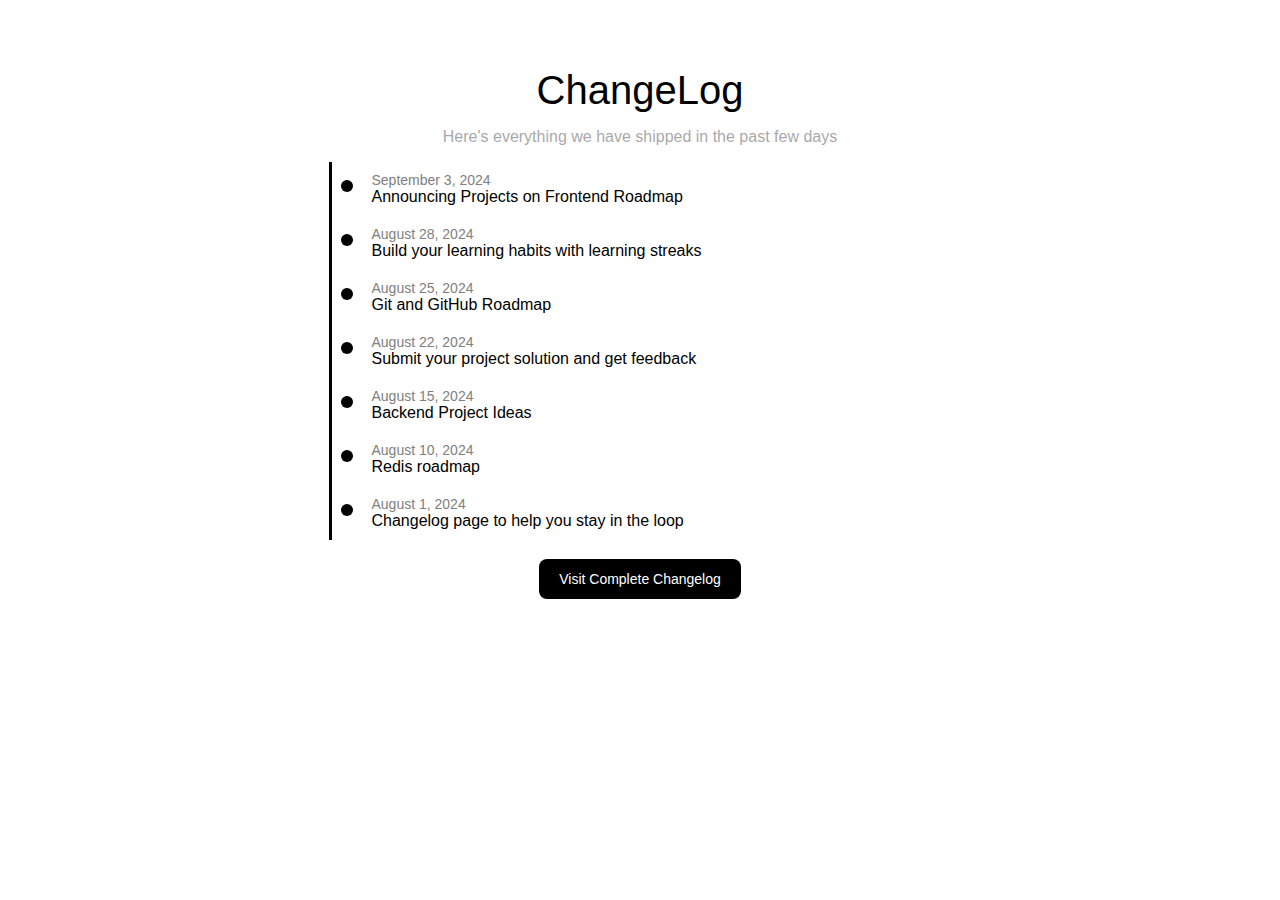
<file: changelog.html>
<!DOCTYPE html>
<html lang="en">
    <head>
        <meta charset="UTF-8">
        <title>ChangeLog</title>

        <style>
            .title {
                font-family: Arial;
                font-size: 40px;
                text-align: center;
                margin-bottom: 15px;
            }
            .subtitle{
                font-family: Arial;
                text-align: center;
                margin-top: 0;
                color:rgba(133, 133, 133, 0.729);
            }
            body {
      font-family: Arial, sans-serif;
      background-color: #fff;
      padding: 20px;
    }

    .timeline {
      position: relative;
      max-width: 600px;
      margin: 0 auto;
      padding-left: 20px;
      border-left: 3px solid #000;
    }

    .timeline-event {
      position: relative;
      padding: 10px 0 10px 20px;
    }

    .timeline-event::before {
      content: "";
      position: absolute;
      left: -11px;
      top: 18px;
      width: 12px;
      height: 12px;
      background-color: #000;
      border-radius: 50%;
      z-index: 1;
    }

    .event-date {
      color: grey;
      font-size: 14px;
    }

    .event-title {
      font-size: 16px;
      font-weight: 500;
      color: #000;
    }

    .button-container {
      text-align: center;
      margin-top: 30px;
    }

    .timeline-button {
      background-color: #000;
      color: #fff;
      padding: 12px 20px;
      text-decoration: none;
      border-radius: 8px;
      font-size: 14px;
      transition: background-color 0.3s;
    }

    .timeline-button:hover {
      background-color: #333;
    }
        </style>
    </head>
    <body>
        <p class="title">ChangeLog </p>
        <p class="subtitle"> Here's everything we have shipped in the past few days</p>

        <div class="timeline">
            <div class="timeline-event">
              <div class="event-date">September 3, 2024</div>
              <div class="event-title">Announcing Projects on Frontend Roadmap</div>
            </div>
            <div class="timeline-event">
              <div class="event-date">August 28, 2024</div>
              <div class="event-title">Build your learning habits with learning streaks</div>
            </div>
            <div class="timeline-event">
              <div class="event-date">August 25, 2024</div>
              <div class="event-title">Git and GitHub Roadmap</div>
            </div>
            <div class="timeline-event">
              <div class="event-date">August 22, 2024</div>
              <div class="event-title">Submit your project solution and get feedback</div>
            </div>
            <div class="timeline-event">
              <div class="event-date">August 15, 2024</div>
              <div class="event-title">Backend Project Ideas</div>
            </div>
            <div class="timeline-event">
              <div class="event-date">August 10, 2024</div>
              <div class="event-title">Redis roadmap</div>
            </div>
            <div class="timeline-event">
              <div class="event-date">August 1, 2024</div>
              <div class="event-title">Changelog page to help you stay in the loop</div>
            </div>
          </div>
        
          <div class="button-container">
            <a href="#" class="timeline-button">Visit Complete Changelog</a>
          </div>
          
    </body>
</html>
</file>
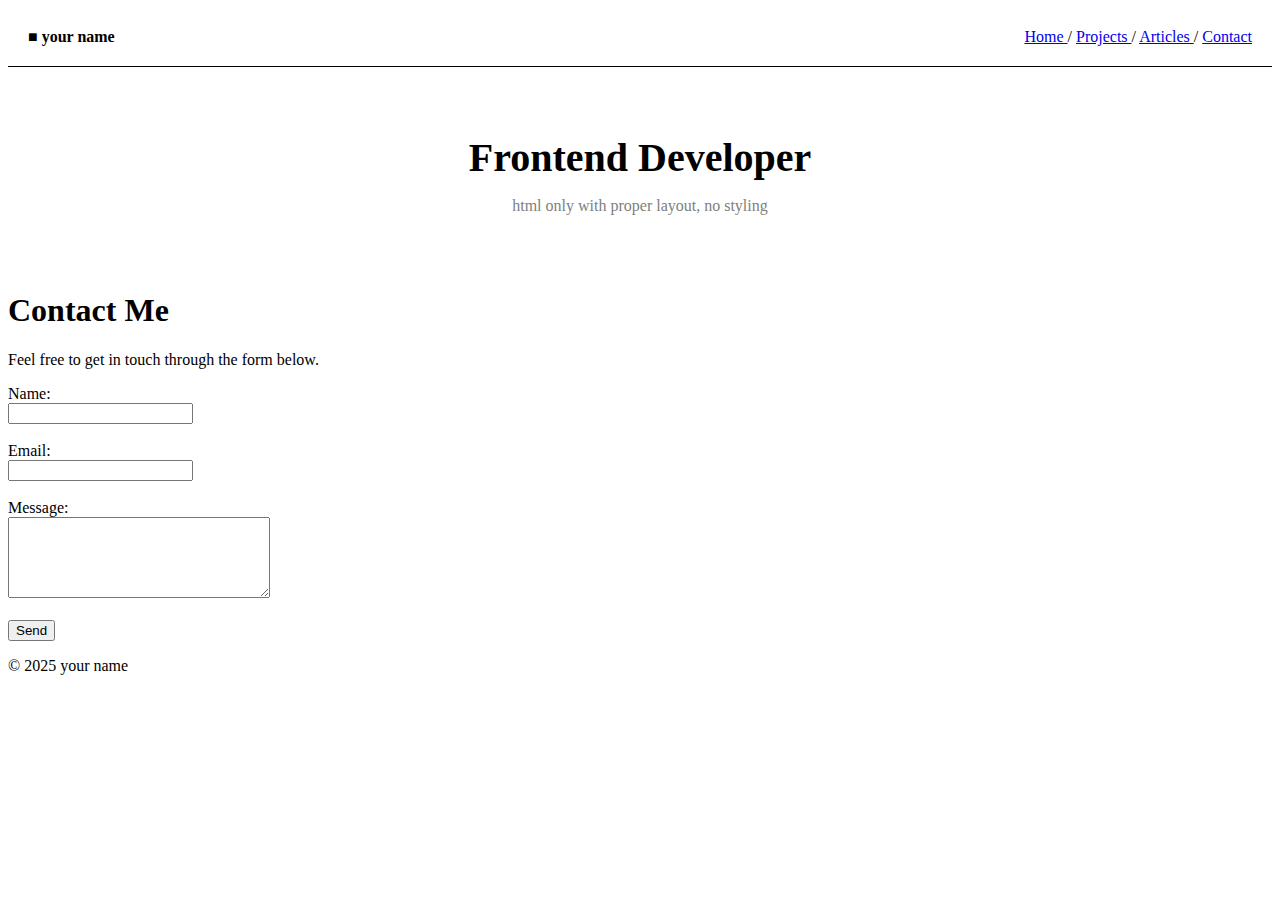
<file: contact.html>
<!DOCTYPE html>
<html lang="en">
<head>
  <meta charset="UTF-8" />
  <title>Contact | Frontend Developer</title>
</head>
<body>

    <header style="display: flex; justify-content: space-between; align-items: center; padding: 20px; border-bottom: 1px solid black;">
        <div><strong>■ your name</strong></div>
        <nav>
          <a href= "home.html">  Home </a> / <a href= "projects.html"> Projects </a> / <a href= "articles.html"> Articles </a> / <a href= "contact.html"> Contact </a>
        </nav>
      </header>
    
      <!-- Title Section -->
      <section style="text-align: center; padding: 40px 20px;">
        <h1 style="font-size: 2.5em; margin-bottom: 0;">Frontend Developer</h1>
        <p style="color: gray;">html only with proper layout, no styling</p>
      </section>

  <h1>Contact Me</h1>
  <p>Feel free to get in touch through the form below.</p>

  <form>
    <label for="name">Name:</label><br>
    <input type="text" id="name" name="name"><br><br>

    <label for="email">Email:</label><br>
    <input type="email" id="email" name="email"><br><br>

    <label for="message">Message:</label><br>
    <textarea id="message" name="message" rows="5" cols="30"></textarea><br><br>

    <input type="submit" value="Send">
  </form>

  <footer>
    <p>&copy; 2025 your name</p>
  </footer>

</body>
</html>
</file>
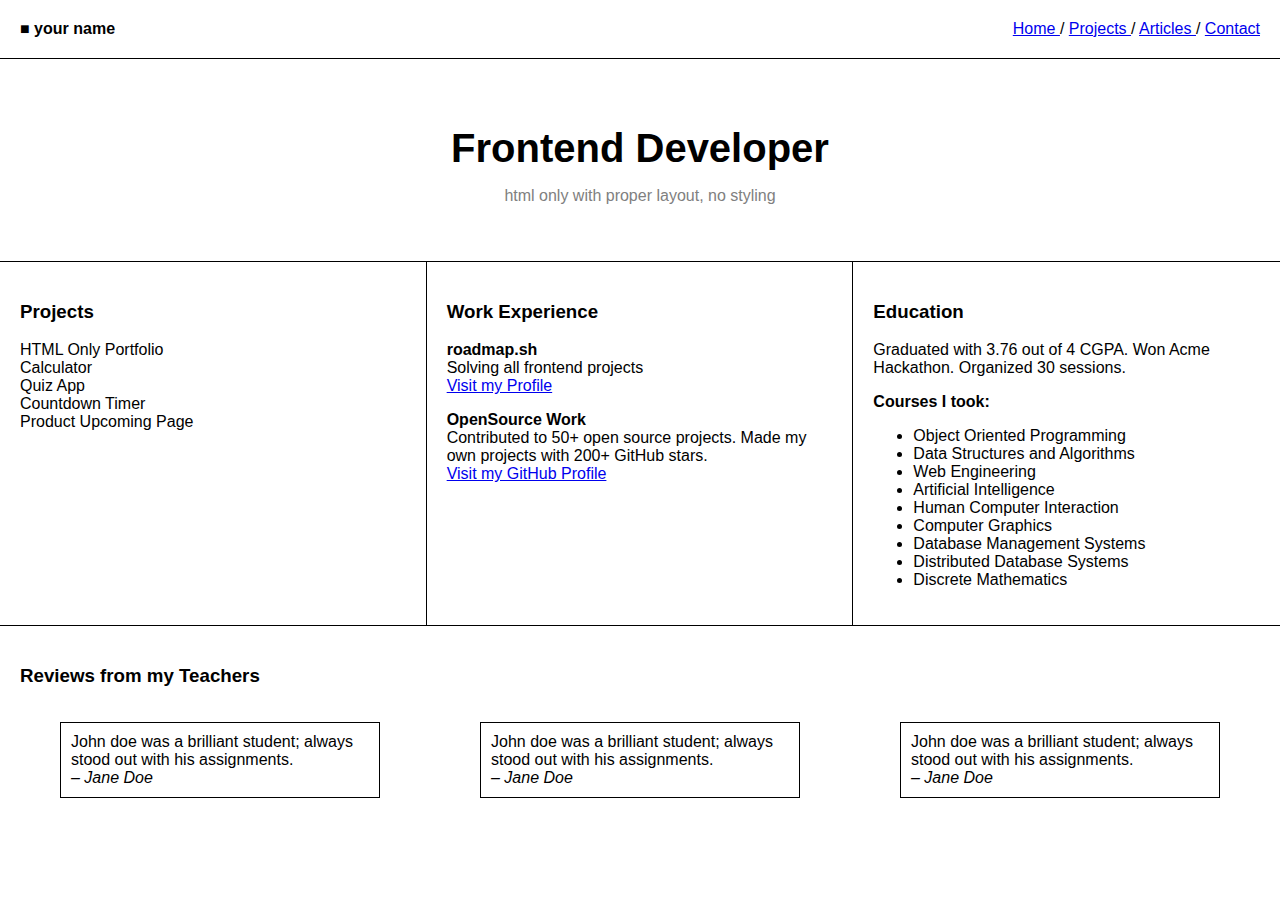
<file: home.html>
<!DOCTYPE html>
<html lang="en">
<head>
  <meta charset="UTF-8">
  <title>Frontend Developer Portfolio</title>
</head>
<body style="font-family: sans-serif; margin: 0; padding: 0;">

  <!-- Header -->
  <header style="display: flex; justify-content: space-between; align-items: center; padding: 20px; border-bottom: 1px solid black;">
    <div><strong>■ your name</strong></div>
    <nav>
      <a href= "home.html">  Home </a> / <a href= "projects.html"> Projects </a> / <a href= "articles.html"> Articles </a> / <a href= "contact.html"> Contact </a>
    </nav>
  </header>

  <!-- Title Section -->
  <section style="text-align: center; padding: 40px 20px;">
    <h1 style="font-size: 2.5em; margin-bottom: 0;">Frontend Developer</h1>
    <p style="color: gray;">html only with proper layout, no styling</p>
  </section>

  <!-- Main Grid -->
  <main style="display: grid; grid-template-columns: 1fr 1fr 1fr; border-top: 1px solid black; border-bottom: 1px solid black;">

    <!-- Projects -->
    <section style="border-right: 1px solid black; padding: 20px;">
      <h3>Projects</h3>
      <ul style="list-style-type: none; padding: 0;">
        <li>HTML Only Portfolio</li>
        <li>Calculator</li>
        <li>Quiz App</li>
        <li>Countdown Timer</li>
        <li>Product Upcoming Page</li>
      </ul>
    </section>

    <!-- Work Experience -->
    <section style="border-right: 1px solid black; padding: 20px;">
      <h3>Work Experience</h3>
      <p><strong>roadmap.sh</strong><br>Solving all frontend projects<br><a href="#">Visit my Profile</a></p>
      <p><strong>OpenSource Work</strong><br>Contributed to 50+ open source projects. Made my own projects with 200+ GitHub stars.<br><a href="#">Visit my GitHub Profile</a></p>
    </section>

    <!-- Education -->
    <section style="padding: 20px;">
      <h3>Education</h3>
      <p>Graduated with 3.76 out of 4 CGPA. Won Acme Hackathon. Organized 30 sessions.</p>
      <p><strong>Courses I took:</strong></p>
      <ul>
        <li>Object Oriented Programming</li>
        <li>Data Structures and Algorithms</li>
        <li>Web Engineering</li>
        <li>Artificial Intelligence</li>
        <li>Human Computer Interaction</li>
        <li>Computer Graphics</li>
        <li>Database Management Systems</li>
        <li>Distributed Database Systems</li>
        <li>Discrete Mathematics</li>
      </ul>
    </section>

  </main>

  <!-- Reviews -->
  <section style="padding: 20px;">
    <h3>Reviews from my Teachers</h3>
    <div style="display: flex; gap: 20px;">
      <blockquote style="border: 1px solid black; padding: 10px; flex: 1;">
        John doe was a brilliant student; always stood out with his assignments.<br><em>– Jane Doe</em>
      </blockquote>
      <blockquote style="border: 1px solid black; padding: 10px; flex: 1;">
        John doe was a brilliant student; always stood out with his assignments.<br><em>– Jane Doe</em>
      </blockquote>
      <blockquote style="border: 1px solid black; padding: 10px; flex: 1;">
        John doe was a brilliant student; always stood out with his assignments.<br><em>– Jane Doe</em>
      </blockquote>
    </div>
  </section>

</body>
</html>
</file>
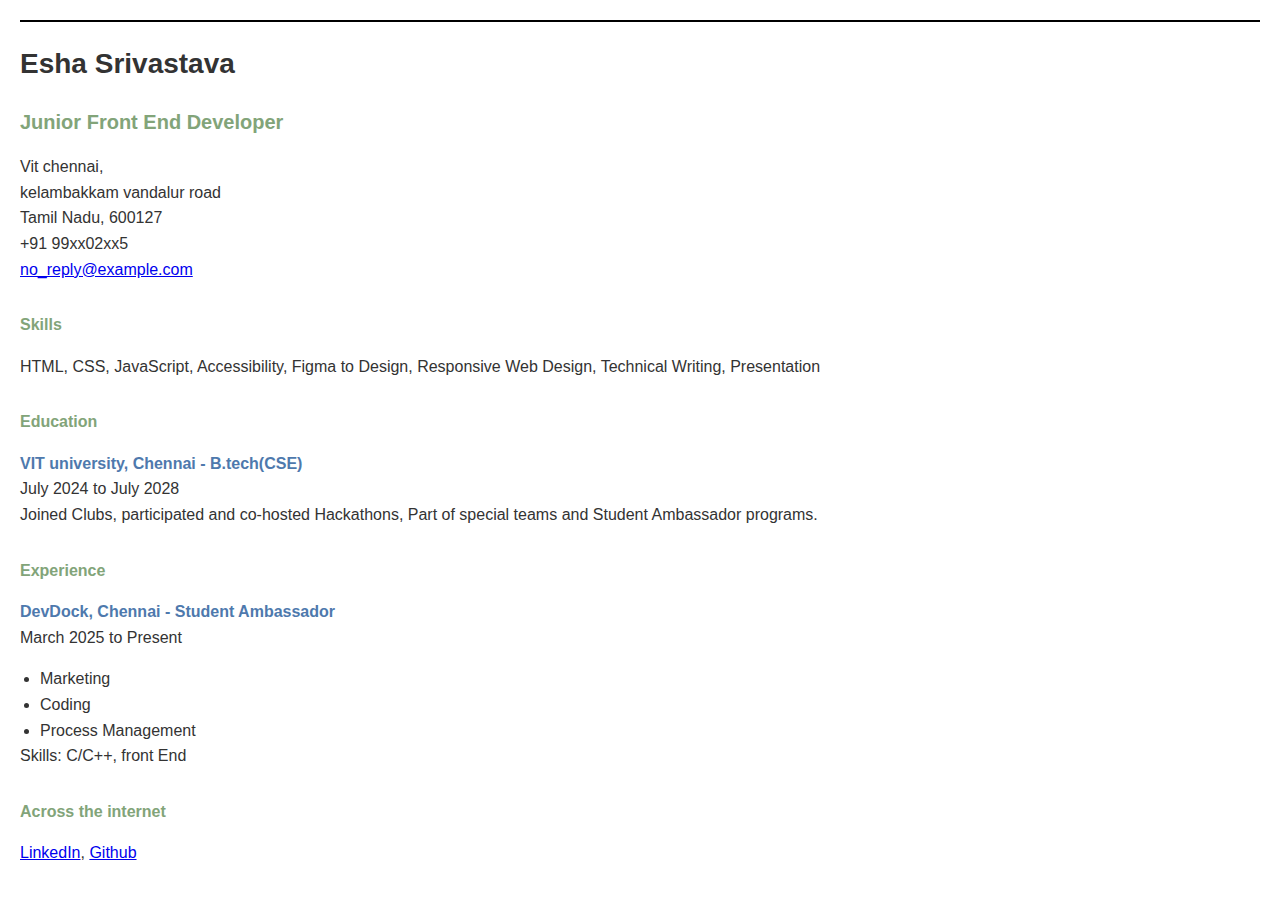
<file: page.html>
<!DOCTYPE html>
<html lang = "en">
    <head>
        <meta charset="UTF-8">
        <meta name="viewport" content="width=device-width, initial-scale=1">
        <title>One Page CV</title>
        <style>
            body {
                font-family: Arial, sans-serif;
                margin: 20px;
                line-height: 1.6;
                color: #333;
            }
            hr {
                border: none;
                border-top: 2px solid #000;
                margin-bottom: 20px;
            }
            h1 {
                font-size: 28px;
            }
            h2 {
                font-size: 20px;
                color: #82a479;
            }
            .section-title {
                color: #82a479;
                font-weight: bold;
                margin-top: 30px;
                margin-bottom: 10px;
            }
            .subheading{
                color: #4e79ad;
                font-weight: bold;
            }
            ul {
                margin: 0;
                padding-left: 20px;
            }

        </style>
    </head>
    <body>
        <hr>
        <h1> Esha Srivastava </h1>
        <h2> Junior Front End Developer</h2>

        <p> 
            Vit chennai,<br>  
            kelambakkam vandalur road<br>
            Tamil Nadu, 600127<br>
            +91 99xx02xx5<br>
            <a href="mailto:no_reply@example.com">no_reply@example.com</a>
        </p>

        <div class = "section-title">Skills</div>
        <p>HTML, CSS, JavaScript, Accessibility, Figma to Design, Responsive Web Design, Technical Writing, Presentation</p>

        <div class ="section-title">Education</div>
        <p>
            <span class="subheading">VIT university, Chennai - B.tech(CSE)</span><br>
            July 2024 to July 2028<br>
            Joined Clubs, participated and co-hosted Hackathons, Part of special teams and Student Ambassador programs.
        </p>

        <div class = "section-title">Experience</div>
        <p>
            <span class="subheading">DevDock, Chennai - Student Ambassador</span><br>
             March 2025 to Present
            <ul>
             <li>Marketing</li>
             <li>Coding</li>
            <li>Process Management</li>
            </ul>
            Skills: C/C++, front End
        </p>

        <div class ="section-title">Across the internet</div>
        <p>
            <a href="https://www.linkedin.com/in/pov3sha/"> LinkedIn</a>, 
            <a href="https://github.com/pov3sha"> Github</a>
        </p>
    </body>
</html>
</file>
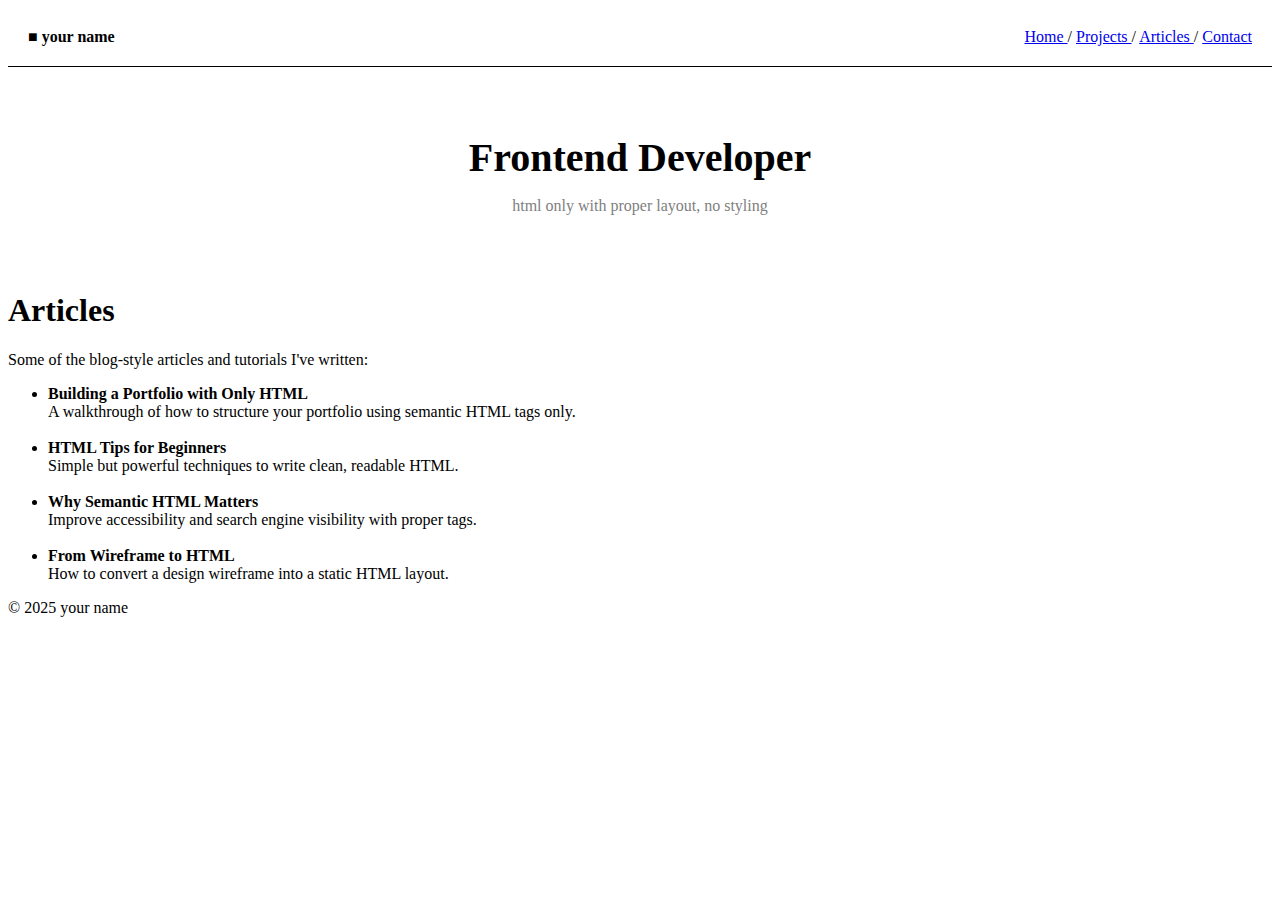
<file: HTMLPAGE/articles.html>
<!DOCTYPE html>
<html lang="en">
<head>
  <meta charset="UTF-8" />
  <title>Articles | Frontend Developer</title>
</head>
<body>

    <header style="display: flex; justify-content: space-between; align-items: center; padding: 20px; border-bottom: 1px solid black;">
        <div><strong>■ your name</strong></div>
        <nav>
          <a href= "home.html">  Home </a> / <a href= "projects.html"> Projects </a> / <a href= "articles.html"> Articles </a> / <a href= "contact.html"> Contact </a>
        </nav>
      </header>
    
      <!-- Title Section -->
      <section style="text-align: center; padding: 40px 20px;">
        <h1 style="font-size: 2.5em; margin-bottom: 0;">Frontend Developer</h1>
        <p style="color: gray;">html only with proper layout, no styling</p>
      </section>
  <h1>Articles</h1>
  <p>Some of the blog-style articles and tutorials I've written:</p>

  <ul>
    <li><strong>Building a Portfolio with Only HTML</strong><br>A walkthrough of how to structure your portfolio using semantic HTML tags only.</li>
    <br>
    <li><strong>HTML Tips for Beginners</strong><br>Simple but powerful techniques to write clean, readable HTML.</li>
    <br>
    <li><strong>Why Semantic HTML Matters</strong><br>Improve accessibility and search engine visibility with proper tags.</li>
    <br>
    <li><strong>From Wireframe to HTML</strong><br>How to convert a design wireframe into a static HTML layout.</li>
  </ul>

  <footer>
    <p>&copy; 2025 your name</p>
  </footer>

</body>
</html>
</file>
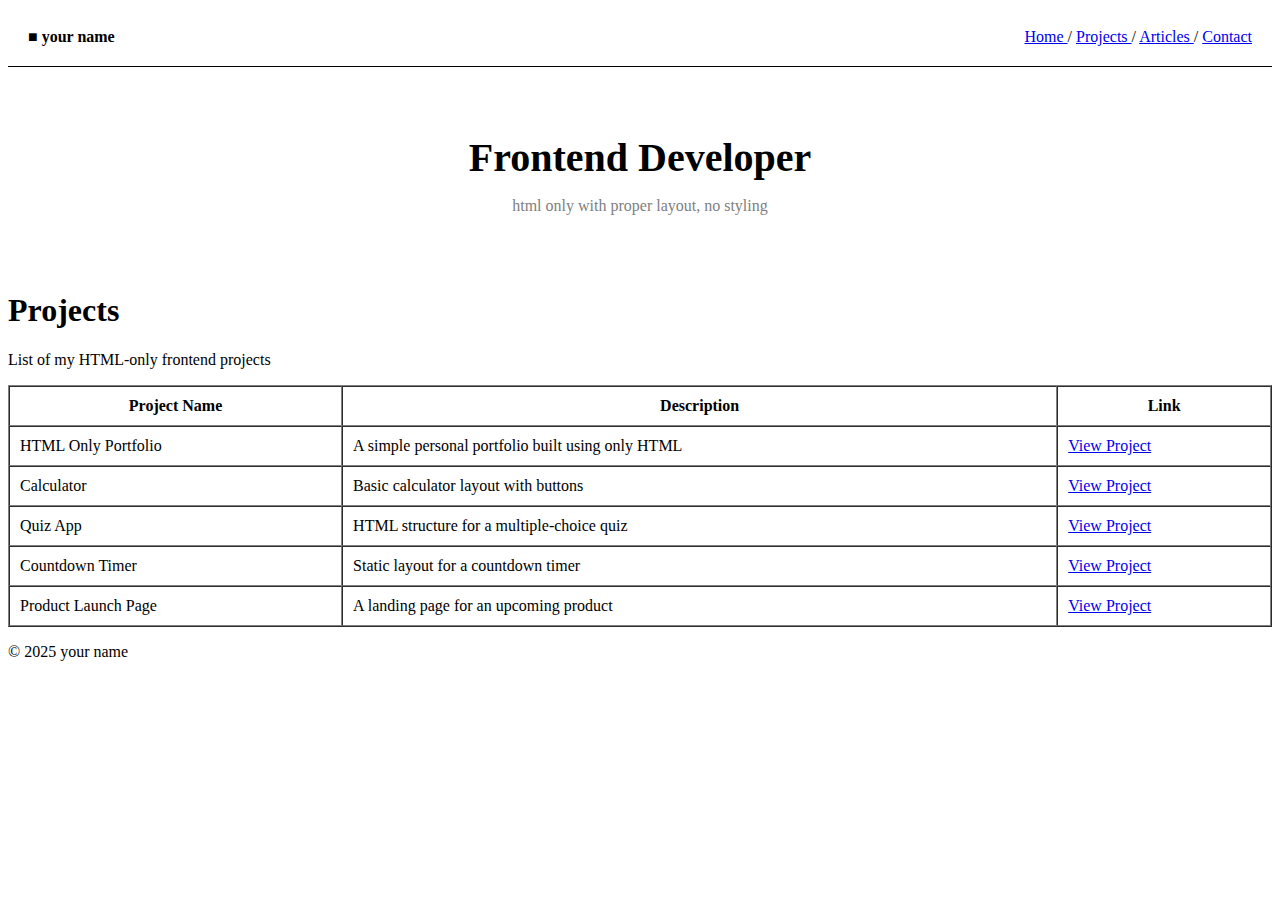
<file: HTMLPAGE/projects.html>
<!DOCTYPE html>
<html lang="en">
<head>
  <meta charset="UTF-8" />
  <title>Projects | Frontend Developer</title>
</head>
<body>

    <header style="display: flex; justify-content: space-between; align-items: center; padding: 20px; border-bottom: 1px solid black;">
        <div><strong>■ your name</strong></div>
        <nav>
          <a href= "home.html">  Home </a> / <a href= "projects.html"> Projects </a> / <a href= "articles.html"> Articles </a> / <a href= "contact.html"> Contact </a>
        </nav>
      </header>
    
      <!-- Title Section -->
      <section style="text-align: center; padding: 40px 20px;">
        <h1 style="font-size: 2.5em; margin-bottom: 0;">Frontend Developer</h1>
        <p style="color: gray;">html only with proper layout, no styling</p>
      </section>

  <h1>Projects</h1>
  <p>List of my HTML-only frontend projects</p>

  <table border="1" width="100%" cellspacing="0" cellpadding="10">
    <tr>
      <th>Project Name</th>
      <th>Description</th>
      <th>Link</th>
    </tr>
    <tr>
      <td>HTML Only Portfolio</td>
      <td>A simple personal portfolio built using only HTML</td>
      <td><a href="#">View Project</a></td>
    </tr>
    <tr>
      <td>Calculator</td>
      <td>Basic calculator layout with buttons</td>
      <td><a href="#">View Project</a></td>
    </tr>
    <tr>
      <td>Quiz App</td>
      <td>HTML structure for a multiple-choice quiz</td>
      <td><a href="#">View Project</a></td>
    </tr>
    <tr>
      <td>Countdown Timer</td>
      <td>Static layout for a countdown timer</td>
      <td><a href="#">View Project</a></td>
    </tr>
    <tr>
      <td>Product Launch Page</td>
      <td>A landing page for an upcoming product</td>
      <td><a href="#">View Project</a></td>
    </tr>
  </table>

  <footer>
    <p>&copy; 2025 your name</p>
  </footer>

</body>
</html>
</file>
